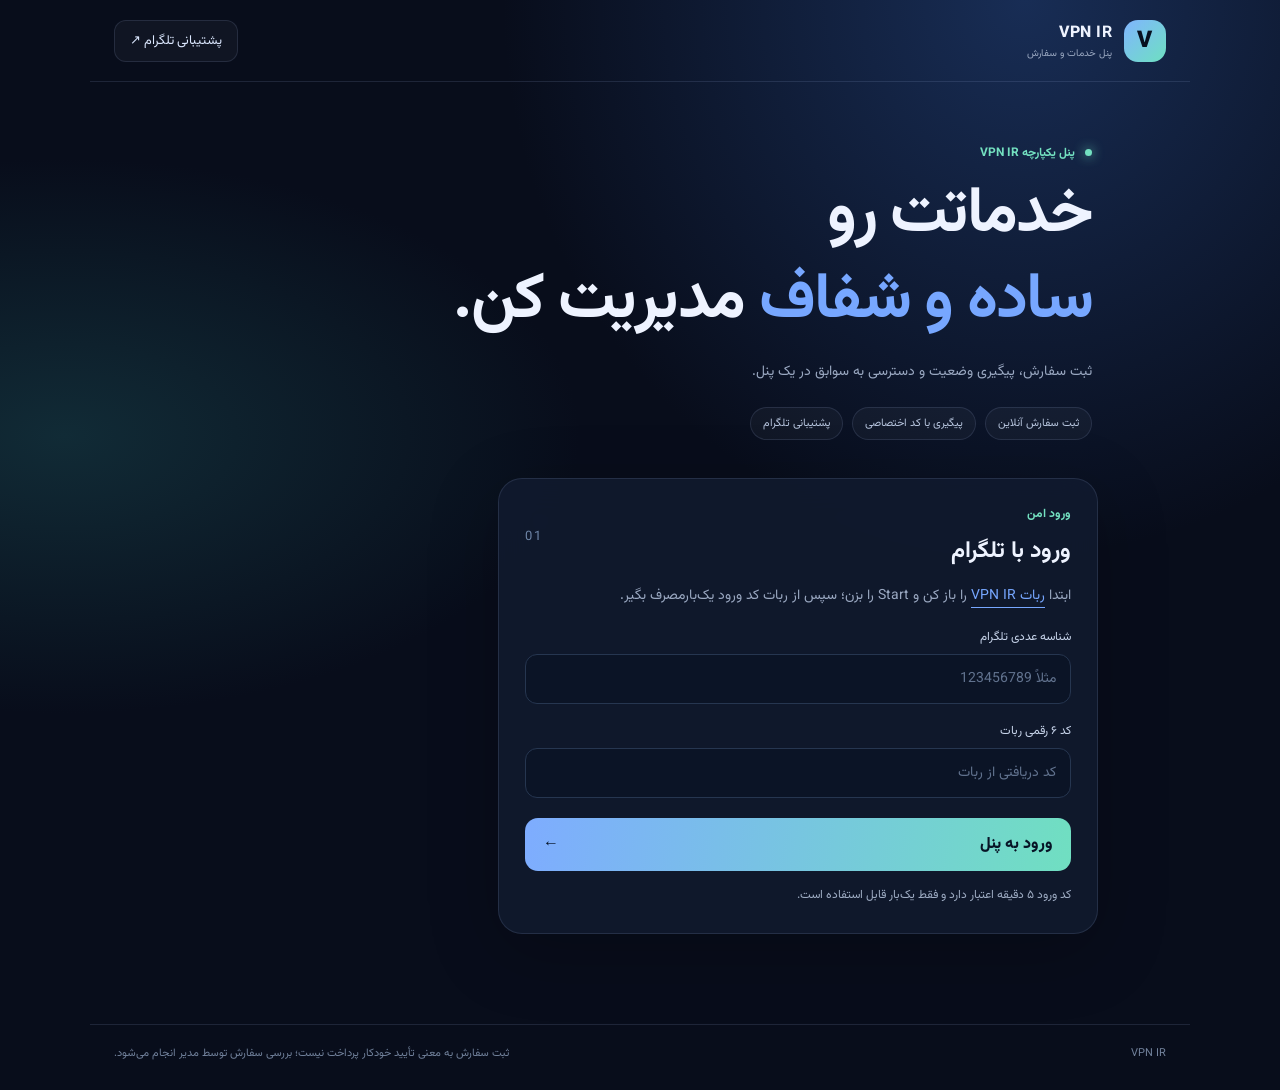
<file: web/index.html>
<!doctype html>
<html lang="fa" dir="rtl"><head><meta charset="utf-8"><meta name="viewport" content="width=device-width,initial-scale=1"><meta name="theme-color" content="#080d1b"><meta name="description" content="پنل خدمات VPN IR"><title>VPN IR | پنل خدمات</title><link rel="stylesheet" href="./styles.css"></head>
<body>
<header class="topbar"><a class="brand" href="#"><span class="brand-mark">V</span><span>VPN <b>IR</b><small>پنل خدمات و سفارش</small></span></a><a class="support" href="https://t.me/Vpn_IRan1400" target="_blank" rel="noreferrer">پشتیبانی تلگرام ↗</a></header>
<main>
<section class="hero"><div class="eyebrow"><i></i> پنل یکپارچه VPN IR</div><h1>خدماتت رو<br><span>ساده و شفاف</span> مدیریت کن.</h1><p>ثبت سفارش، پیگیری وضعیت و دسترسی به سوابق در یک پنل.</p><div class="hero-tags"><span>ثبت سفارش آنلاین</span><span>پیگیری با کد اختصاصی</span><span>پشتیبانی تلگرام</span></div></section>
<section class="panel auth-panel" id="authPanel"><div class="section-head"><div><span class="eyebrow">ورود امن</span><h2>ورود با تلگرام</h2></div><span class="step">01</span></div><p class="muted">ابتدا <a class="inline-link" href="https://t.me/Vpn_IRan140bot" target="_blank" rel="noreferrer">ربات VPN IR</a> را باز کن و Start را بزن؛ سپس از ربات کد ورود یک‌بارمصرف بگیر.</p><div class="field"><label for="telegramId">شناسه عددی تلگرام</label><input id="telegramId" inputmode="numeric" placeholder="مثلاً 123456789" autocomplete="off"></div><div class="field"><label for="loginCode">کد ۶ رقمی ربات</label><input id="loginCode" inputmode="numeric" maxlength="6" placeholder="کد دریافتی از ربات" autocomplete="one-time-code"></div><button class="primary" id="loginBtn">ورود به پنل <span>←</span></button><div class="notice" id="authMessage" role="status">کد ورود ۵ دقیقه اعتبار دارد و فقط یک‌بار قابل استفاده است.</div></section>
<section class="dashboard hidden" id="dashboard"><div class="welcome"><div><span class="eyebrow">حساب کاربری</span><h2>پنل سفارش‌های من</h2><p class="muted">سفارش‌ها و وضعیت بررسی را اینجا ببین.</p></div><button class="ghost" id="logoutBtn">خروج</button></div>
<div class="panel order-panel"><div class="section-head"><div><span class="eyebrow">ثبت درخواست جدید</span><h2>انتخاب سرویس</h2></div><span class="step">02</span></div>
<div class="field"><label for="service">نوع سرویس</label><select id="service"><option value="france">پلن فرانسه — هر گیگ ۶٬۰۰۰ تومان</option><option value="multi">پلن چندکشور — هر گیگ ۱۵٬۰۰۰ تومان</option><option value="unlimited">پلن نامحدود — ۳۹۹٬۰۰۰ تومان</option><option value="stars">تلگرام استارز — هر عدد ۴٬۷۵۰ تومان</option><option value="premium">درخواست تلگرام پریمیوم — استعلام قیمت</option></select></div>
<div class="field" id="quantityField"><label for="quantity">حجم / تعداد</label><input id="quantity" type="number" min="5" max="100" value="5"></div>
<div class="field"><label for="discount">کد تخفیف (اختیاری)</label><div class="inline-field"><input id="discount" placeholder="کد تخفیف"><button class="ghost" id="checkDiscount">بررسی</button></div></div>
<div class="field"><label for="note">توضیحات (اختیاری)</label><textarea id="note" rows="2" maxlength="500" placeholder="اگر نکته‌ای برای مدیر داری بنویس"></textarea></div>
<div class="price-card"><span>مبلغ تقریبی سفارش</span><strong id="price">۳۰٬۰۰۰ تومان</strong><small id="priceHint">مبلغ نهایی پس از اعمال تخفیف در ثبت سفارش مشخص می‌شود.</small></div><button class="primary" id="orderBtn">ثبت سفارش <span>←</span></button><div class="notice" id="orderMessage" role="status"></div></div>
<div class="panel history-panel"><div class="section-head"><div><span class="eyebrow">سوابق</span><h2>سفارش‌های قبلی</h2></div><button class="ghost" id="refreshBtn">بروزرسانی</button></div><div id="ordersList" class="orders-list"><p class="muted">برای دریافت سوابق، دکمه بروزرسانی را بزن.</p></div></div></section>
</main><footer><span>VPN IR</span><span>ثبت سفارش به معنی تأیید خودکار پرداخت نیست؛ بررسی سفارش توسط مدیر انجام می‌شود.</span></footer><script src="./app.js"></script></body></html>
</file>
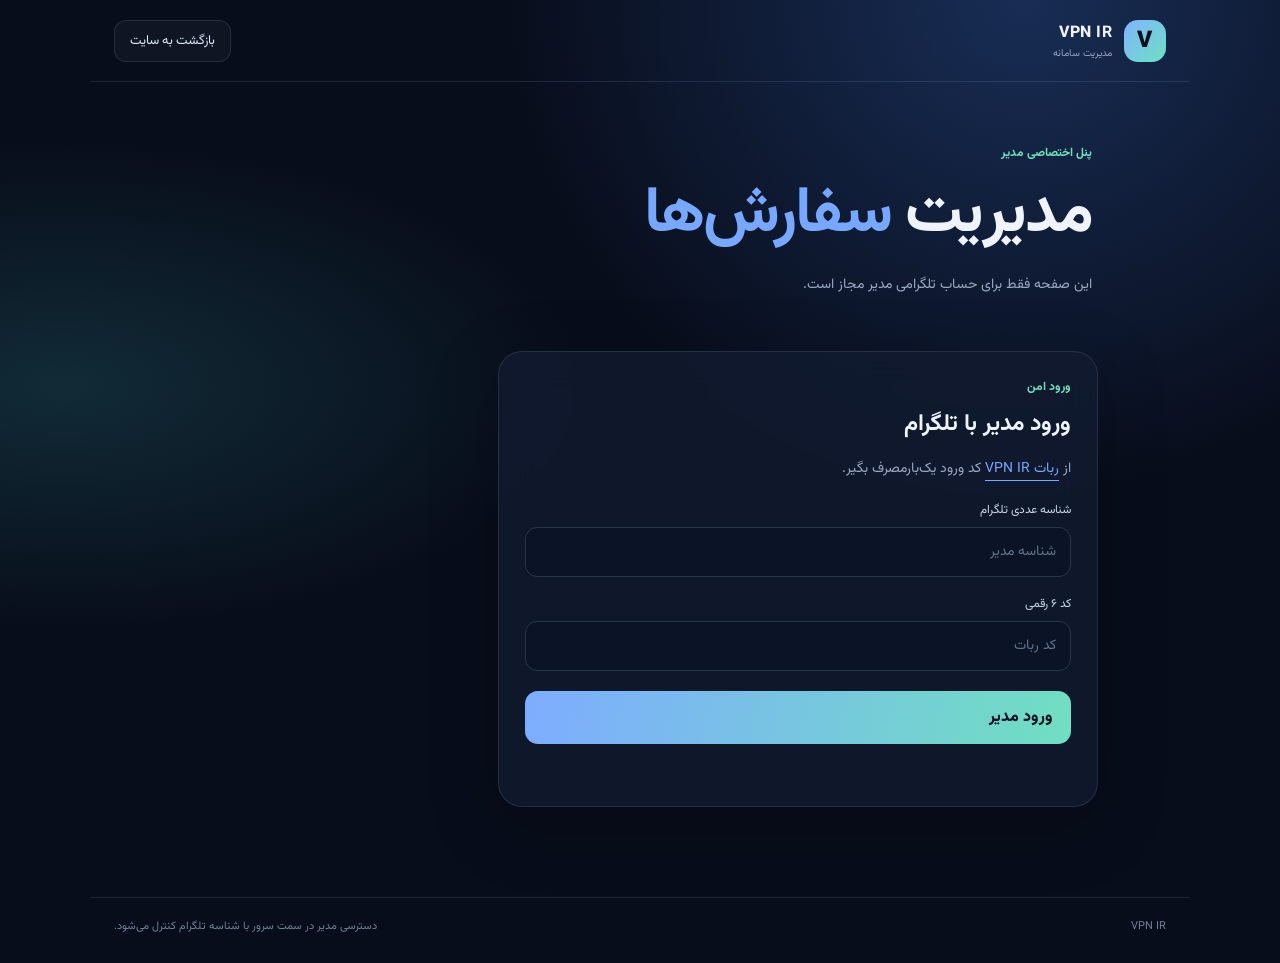
<file: web/admin.html>
<!doctype html><html lang="fa" dir="rtl"><head><meta charset="utf-8"><meta name="viewport" content="width=device-width,initial-scale=1"><meta name="theme-color" content="#080d1b"><title>مدیریت VPN IR</title><link rel="stylesheet" href="./styles.css"></head><body>
<header class="topbar"><a class="brand" href="./"><span class="brand-mark">V</span><span>VPN <b>IR</b><small>مدیریت سامانه</small></span></a><a class="support" href="./">بازگشت به سایت</a></header>
<main><section class="hero"><div class="eyebrow">پنل اختصاصی مدیر</div><h1>مدیریت <span>سفارش‌ها</span></h1><p>این صفحه فقط برای حساب تلگرامی مدیر مجاز است.</p></section>
<section class="panel auth-panel" id="adminAuth"><div class="section-head"><div><span class="eyebrow">ورود امن</span><h2>ورود مدیر با تلگرام</h2></div></div><p class="muted">از <a class="inline-link" href="https://t.me/Vpn_IRan140bot" target="_blank" rel="noreferrer">ربات VPN IR</a> کد ورود یک‌بارمصرف بگیر.</p><div class="field"><label for="telegramId">شناسه عددی تلگرام</label><input id="telegramId" inputmode="numeric" placeholder="شناسه مدیر"></div><div class="field"><label for="loginCode">کد ۶ رقمی</label><input id="loginCode" inputmode="numeric" maxlength="6" placeholder="کد ربات"></div><button class="primary" id="loginBtn">ورود مدیر</button><div id="authMessage" class="notice" role="status"></div></section>
<section id="adminDashboard" class="dashboard hidden">
<div class="welcome"><div><span class="eyebrow">مدیریت</span><h2>سفارش‌ها و تخفیف‌ها</h2></div><button class="ghost" id="logoutBtn">خروج</button></div>
<div class="panel"><div class="section-head"><div><span class="eyebrow">سفارش‌ها</span><h2>آخرین سفارش‌ها</h2></div><button class="ghost" id="refreshOrders">بروزرسانی</button></div><div id="ordersList" class="orders-list"></div></div>
<div class="panel"><div class="section-head"><div><span class="eyebrow">کدهای تخفیف</span><h2>ساخت / ویرایش کد</h2></div><button class="ghost" id="refreshDiscounts">بروزرسانی</button></div>
<div class="field"><label for="discountCode">کد تخفیف</label><input id="discountCode" placeholder="مثلاً VIP20"></div>
<div class="field"><label for="discountType">نوع تخفیف</label><select id="discountType"><option value="percent">درصدی</option><option value="fixed">مبلغ ثابت (تومان)</option></select></div>
<div class="field"><label for="discountValue">مقدار تخفیف</label><input id="discountValue" type="number" min="1" value="10"></div>
<div class="field"><label for="minOrder">حداقل مبلغ سفارش (تومان)</label><input id="minOrder" type="number" min="0" value="0"></div>
<div class="field"><label for="usageLimit">محدودیت تعداد استفاده (خالی = نامحدود)</label><input id="usageLimit" type="number" min="1" placeholder="اختیاری"></div>
<div class="field"><label for="services">سرویس‌های مجاز</label><select id="services" multiple size="5"><option value="france" selected>VPN فرانسه</option><option value="multi" selected>VPN چندکشور</option><option value="unlimited" selected>VPN نامحدود</option><option value="stars" selected>تلگرام استارز</option><option value="premium" selected>تلگرام پریمیوم</option></select></div>
<button class="primary" id="saveDiscount">ذخیره کد تخفیف</button><div id="discountMessage" class="notice" role="status"></div><div id="discountsList" class="orders-list"></div></div>
</section></main><footer><span>VPN IR</span><span>دسترسی مدیر در سمت سرور با شناسه تلگرام کنترل می‌شود.</span></footer><script src="./admin.js"></script></body></html>
</file>
<file: web/styles.css>
@import url('https://fonts.googleapis.com/css2?family=Vazirmatn:wght@400;500;600;700;800&display=swap');
:root{color-scheme:dark;--bg:#080d1b;--panel:rgba(18,27,48,.82);--line:rgba(153,177,220,.15);--muted:#9aa8c1;--text:#eef3ff;--blue:#77a7ff;--mint:#73e0c0}
*{box-sizing:border-box}body{margin:0;background:radial-gradient(ellipse at 80% 0%,#182d55 0,transparent 36%),radial-gradient(ellipse at 5% 40%,#112b36 0,transparent 30%),var(--bg);color:var(--text);font-family:Vazirmatn,Tahoma,sans-serif;min-height:100vh}.topbar{height:82px;max-width:1100px;margin:auto;padding:0 24px;display:flex;align-items:center;justify-content:space-between;border-bottom:1px solid var(--line)}.brand{display:flex;align-items:center;gap:12px;color:var(--text);text-decoration:none;font-weight:800;letter-spacing:.4px}.brand small{display:block;font-size:10px;color:var(--muted);font-weight:400;letter-spacing:0}.brand-mark{width:42px;height:42px;display:grid;place-items:center;border-radius:14px;background:linear-gradient(135deg,#80b5ff,#6ee0c1);color:#07101f;font-size:23px;font-weight:900}.support,.ghost{border:1px solid var(--line);border-radius:12px;padding:10px 15px;color:#dce8ff;text-decoration:none;background:rgba(255,255,255,.035);font:inherit;font-size:13px;cursor:pointer}main{max-width:960px;margin:auto;padding:40px 22px 90px}.hero{padding:22px 6px 38px}.eyebrow{color:var(--mint);font-size:12px;font-weight:700;display:block;margin-bottom:10px}.eyebrow i{display:inline-block;width:7px;height:7px;border-radius:50%;background:var(--mint);margin-left:7px;box-shadow:0 0 12px var(--mint)}h1{font-size:clamp(36px,7vw,64px);line-height:1.35;letter-spacing:-1.7px;margin:8px 0 12px}h1 span{color:var(--blue)}.hero p,.muted{color:var(--muted);line-height:1.9;font-size:14px}.hero-tags{display:flex;gap:9px;flex-wrap:wrap;margin-top:22px}.hero-tags span{border:1px solid var(--line);background:rgba(255,255,255,.035);border-radius:30px;padding:7px 12px;color:#b8c6df;font-size:11px}.panel{border:1px solid var(--line);background:var(--panel);backdrop-filter:blur(18px);border-radius:24px;padding:26px;box-shadow:0 18px 70px rgba(0,0,0,.22)}.auth-panel{max-width:600px}.section-head,.welcome{display:flex;align-items:center;justify-content:space-between;gap:18px}.section-head h2,.welcome h2{margin:0;font-size:23px}.step{color:#6f86a8;font-size:13px;letter-spacing:2px}.field{margin-top:18px}.field label{display:block;font-size:12px;color:#c8d5eb;margin-bottom:8px}input,select,textarea{width:100%;background:#0b1426;border:1px solid #263650;border-radius:12px;padding:13px 14px;color:var(--text);font:inherit;font-size:14px;outline:none}input:focus,select:focus,textarea:focus{border-color:#78a8ff;box-shadow:0 0 0 3px rgba(120,168,255,.1)}input::placeholder,textarea::placeholder{color:#61728e}.inline-link{color:var(--blue);text-decoration:none;border-bottom:1px solid currentColor}.primary{margin-top:20px;width:100%;border:0;border-radius:13px;padding:14px 18px;background:linear-gradient(100deg,#7eacff,#70dfc1);color:#071426;font:inherit;font-weight:800;cursor:pointer;display:flex;align-items:center;justify-content:space-between}.primary:disabled{opacity:.6;cursor:wait}.notice{margin-top:14px;color:#9eacc3;font-size:12px;line-height:1.8;min-height:22px}.notice.error{color:#ff9eaa}.notice.success{color:var(--mint)}.hidden{display:none!important}.dashboard{display:grid;gap:20px}.welcome{padding:10px 4px}.welcome h2{font-size:27px}.order-panel,.history-panel{width:100%}.inline-field{display:flex;gap:8px}.inline-field .ghost{white-space:nowrap}.price-card{margin-top:18px;padding:16px;border:1px solid rgba(115,224,192,.22);background:rgba(115,224,192,.06);border-radius:15px;display:grid;gap:4px}.price-card span,.price-card small{color:var(--muted);font-size:11px}.price-card strong{font-size:24px;color:var(--mint)}.orders-list{display:grid;gap:10px}.order-item{border:1px solid var(--line);border-radius:14px;padding:14px;display:flex;align-items:center;justify-content:space-between;gap:14px}.order-item strong{display:block;font-size:13px}.order-item small{color:var(--muted);font-size:11px}.status{font-size:11px;padding:5px 9px;border-radius:30px;background:rgba(119,167,255,.1);color:#b9d0ff;white-space:nowrap}footer{max-width:1100px;margin:auto;border-top:1px solid var(--line);padding:20px 24px 28px;display:flex;justify-content:space-between;gap:15px;color:#71819b;font-size:11px}@media(max-width:650px){main{padding:25px 14px 60px}.topbar{padding:0 16px;height:70px}.panel{padding:19px;border-radius:19px}.hero{padding:15px 5px 28px}.hero-tags{gap:6px}.hero-tags span{font-size:10px}.order-item{align-items:flex-start;flex-direction:column}footer{flex-direction:column}.welcome h2{font-size:22px}}
</file>
